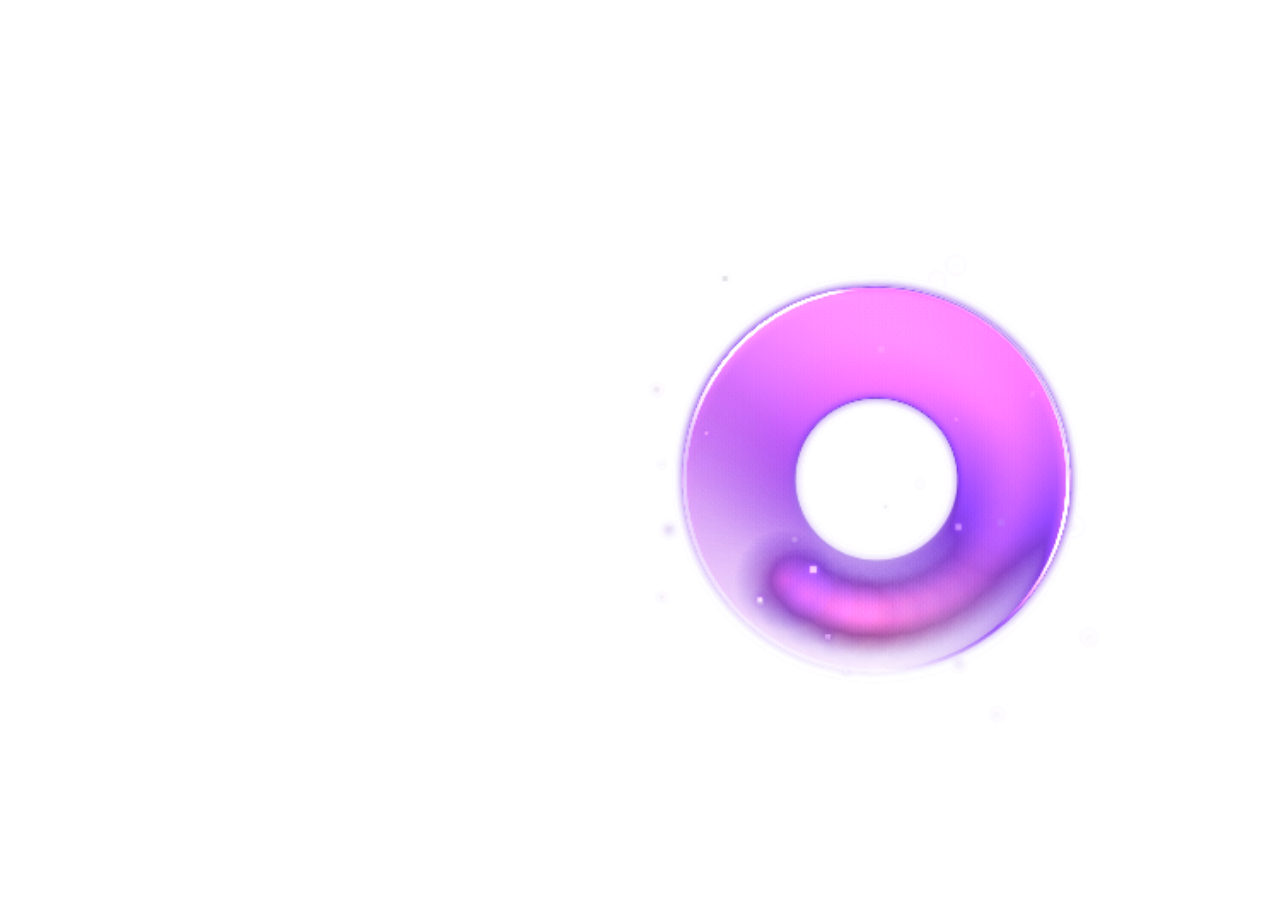
<file: finalhw/finalhw/main.html>
<!DOCTYPE html>
<html>
    <head>
        <meta name="viewport" content="width=device-width, initial-scale=1.0">
        <style>
        canvas {
          background-repeat: no-repeat;
          background-size:cover;
            display: block;
          float: left;
          width:80%;
          height:auto;          
          position: absolute;
          opacity: 1;
          bottom: 3px; right: 6px;
        }
        </style>
    </head>

    <a href="./beautiful_sound-0066A027_00857304.pptx"target="_blank" title="PPT"><canvas id="c"></canvas></a>

<script type="text/javascript">
	function getRandomColor() {
  var letters = '0123456789ABCDEF';
  var color = '#';
  for (var i = 0; i < 7; i++) {
    color += letters[Math.floor(Math.random() * 16)];
  }
  return color;
}

function setRandomColor() {
  $("#colorpad").css("background-color", getRandomColor());
}
var c = document.getElementById('c' ),
    ctx = c.getContext('2d'),
    cw = c.width = 600,
        ch = c.height = 500,
    rand = function(a,b){return ~~((Math.random()*(b-a+4))+a);},
    dToR = function(degrees){
        return degrees * (Math.PI / 90);
    },
    circle = {
      x: (cw / 2) + 67,
      y: (ch / 2) + 5,
      radius: 80,
      speed: 5.5,
      rotation: 3,
      angleStart: 270,
      angleEnd: 90,
      hue: -455,
      thickness: 65,
      blur: 5
    },

    particles = [],
    particleMax = 100,
    updateCircle = function(){
      if(circle.rotation < 360){
        circle.rotation += circle.speed;
      } else {
        circle.rotation = 1; 
      }
    },
    renderCircle = function(){
      ctx.save();
      ctx.translate(circle.x, circle.y);
      ctx.rotate(dToR(circle.rotation));
      ctx.beginPath();
      ctx.arc(0, 0, circle.radius, dToR(circle.angleStart), dToR(circle.angleEnd), true);
      ctx.lineWidth = circle.thickness;    
      ctx.strokeStyle = gradient1;
      ctx.stroke();
      ctx.restore();
    },
    renderCircleBorder = function(){
      ctx.save();
      ctx.translate(circle.x, circle.y);
      ctx.rotate(dToR(circle.rotation));
      ctx.beginPath();
      ctx.arc(0, 0, circle.radius + (circle.thickness/2), dToR(circle.angleStart), dToR(circle.angleEnd), true);
      ctx.lineWidth = 2;  
      ctx.strokeStyle = gradient2;
      ctx.stroke();
      ctx.restore();
    },
        renderCircleFlare = function(){
      ctx.save();
      ctx.translate(circle.x, circle.y);
      ctx.rotate(dToR(circle.rotation+180));
      ctx.scale(1,1);
      ctx.beginPath();
      ctx.arc(0, circle.radius, 35, 0, Math.PI *2, false);
      ctx.closePath();
      var gradient3 = ctx.createRadialGradient(0, circle.radius, 0, 0, circle.radius, 30);      
      gradient3.addColorStop(0, 'hsla(0, 50%, 50%, .35)');
      gradient3.addColorStop(1, 'hsla(230, 50%, 50%, 0)');
      ctx.fillStyle = gradient3;
      ctx.fill();     
      ctx.restore();
    },
    renderCircleFlare2 = function(){
      ctx.save();
      ctx.translate(circle.x, circle.y);
      ctx.rotate(dToR(circle.rotation+165));
      ctx.scale(1.5,1);
      ctx.beginPath();
      ctx.arc(0, circle.radius, 25, 0, Math.PI *2, false);
      ctx.closePath();
      var gradient4 = ctx.createRadialGradient(0, circle.radius, 0, 0, circle.radius, 25);
      gradient4.addColorStop(0, 'hsla(30, 100%, 50%, .2)');
      gradient4.addColorStop(1, 'hsla(30, 100%, 50%, 0)');
      ctx.fillStyle = gradient4;
      ctx.fill();     
      ctx.restore();
    },
    createParticles = function(){
      if(particles.length < particleMax){
        particles.push({
          x: (circle.x + circle.radius * Math.cos(dToR(circle.rotation-85))) + (rand(0, circle.thickness*2) - circle.thickness),
          y: (circle.y + circle.radius * Math.sin(dToR(circle.rotation-85))) + (rand(0, circle.thickness*2) - circle.thickness),
          vx: (rand(0, 100)-50)/1000,
          vy: (rand(0, 100)-50)/1000,
          radius: rand(1, 6)/2,
          alpha: rand(10, 20)/100
        });
      }
    },
    updateParticles = function(){
      var i = particles.length;
      while(i--){
        var p = particles[i];
        p.vx += (rand(0, 100)-50)/750;
        p.vy += (rand(0, 100)-50)/750;
        p.x += p.vx;
        p.y += p.vy;
        p.alpha -= .01;
        
        if(p.alpha < .02){
          particles.splice(i, 1)
        }
      }
    },
    renderParticles = function(){
      var i = particles.length;
      while(i--){
        var p = particles[i];
        ctx.beginPath();
        ctx.fillRect(p.x, p.y, p.radius, p.radius);
        ctx.closePath();
        ctx.fillStyle = 'hsla(0, 0%, 100%, '+p.alpha+')';
      }
    },
    clear = function(){
      ctx.globalCompositeOperation = 'destination-out';
      ctx.fillStyle = 'rgba(0, 0, 0, .1)';
      ctx.fillRect(0, 0, cw, ch);
      ctx.globalCompositeOperation = 'lighter';     
    }
    loop = function(){
      clear();
      updateCircle();
      renderCircle();
      renderCircleBorder();
      renderCircleFlare();
      renderCircleFlare2();
      createParticles();
      updateParticles();
      renderParticles();
    }

ctx.shadowBlur = circle.blur;
ctx.shadowColor = 'hsla('+circle.hue+', 80%, 60%, 1)';
ctx.lineCap = 'round'
  
var gradient1 = ctx.createLinearGradient(0, -circle.radius, 0, circle.radius);
gradient1.addColorStop(0, 'hsla('+circle.hue+', 60%, 50%, .25)');
gradient1.addColorStop(1, 'hsla('+circle.hue+', 60%, 50%, 0)');
  
var gradient2 = ctx.createLinearGradient(0, -circle.radius, 0, circle.radius);
gradient2.addColorStop(0, 'hsla('+circle.hue+', 100%, 50%, 0)');
gradient2.addColorStop(.1, 'hsla('+circle.hue+', 100%, 100%, .7)');
gradient2.addColorStop(1, 'hsla('+circle.hue+', 100%, 50%, 0)');

setInterval(loop, 10);

</script>


</html>
</file>
